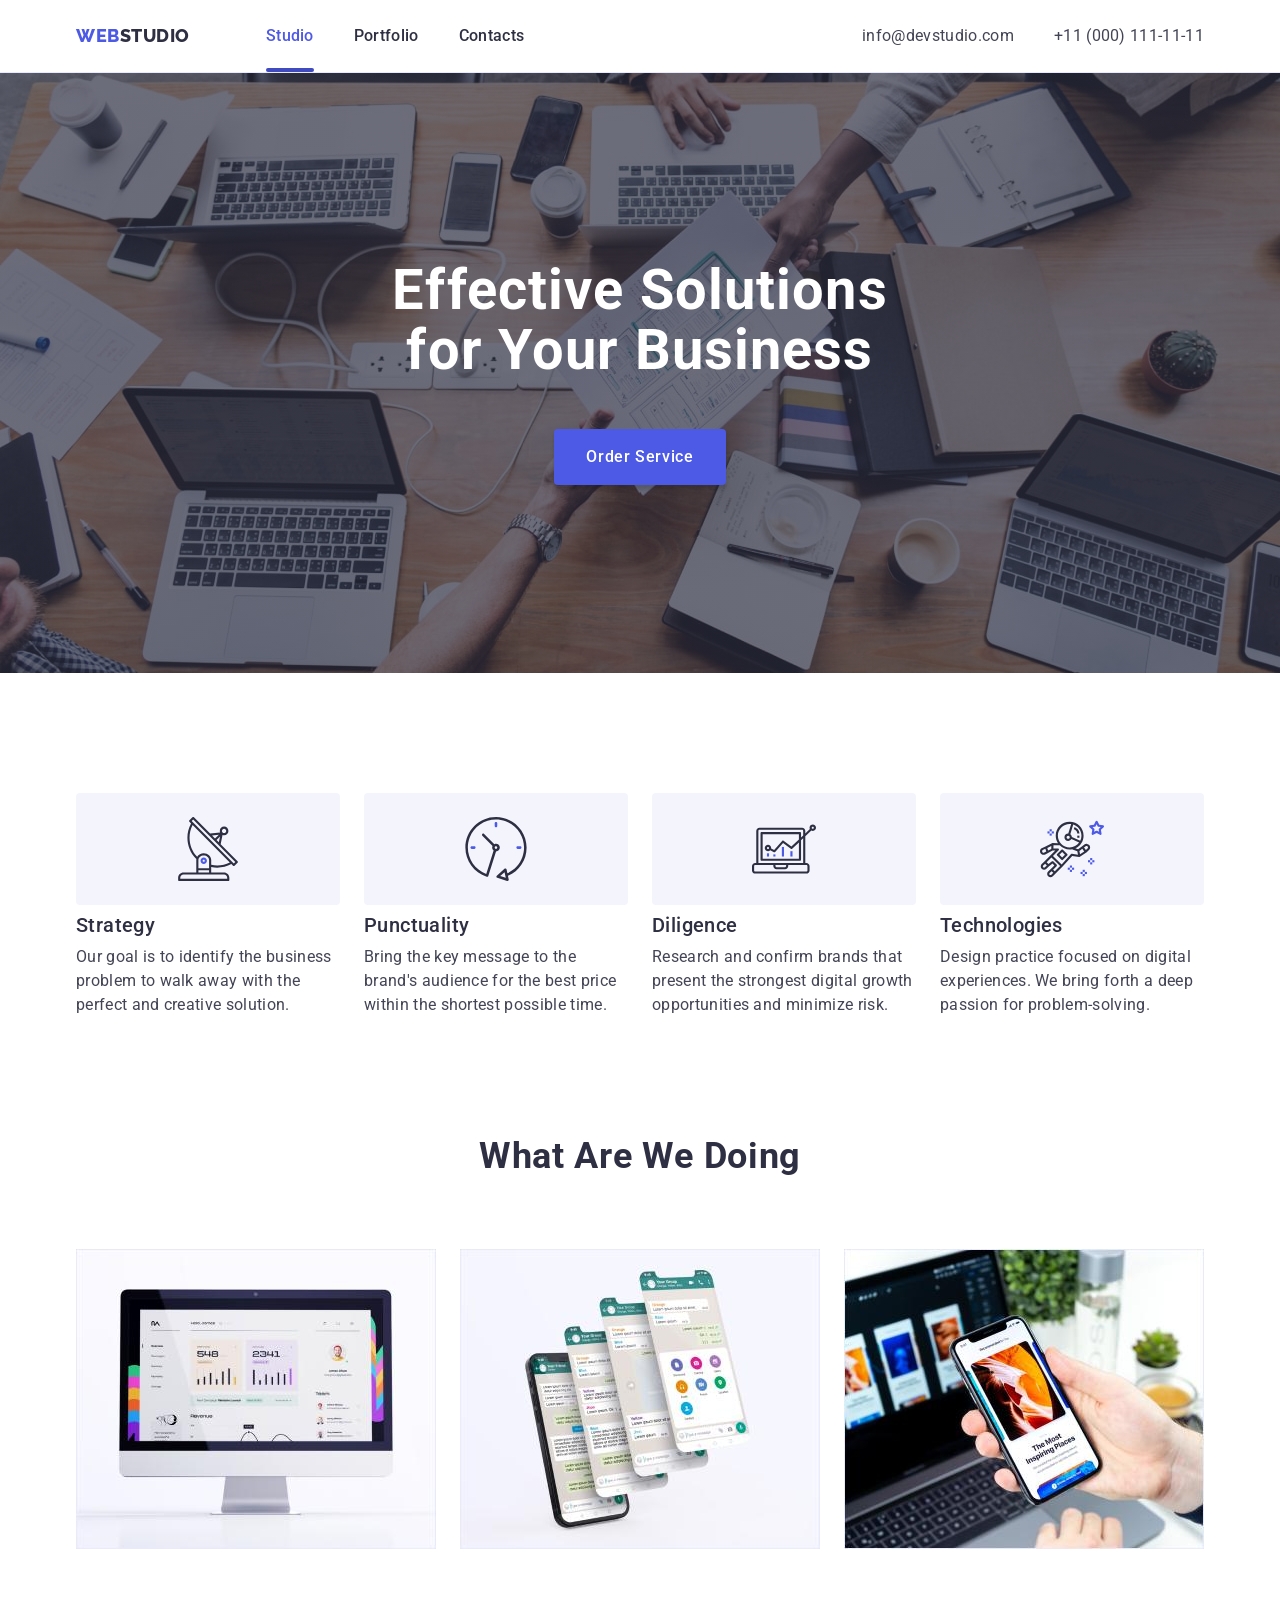
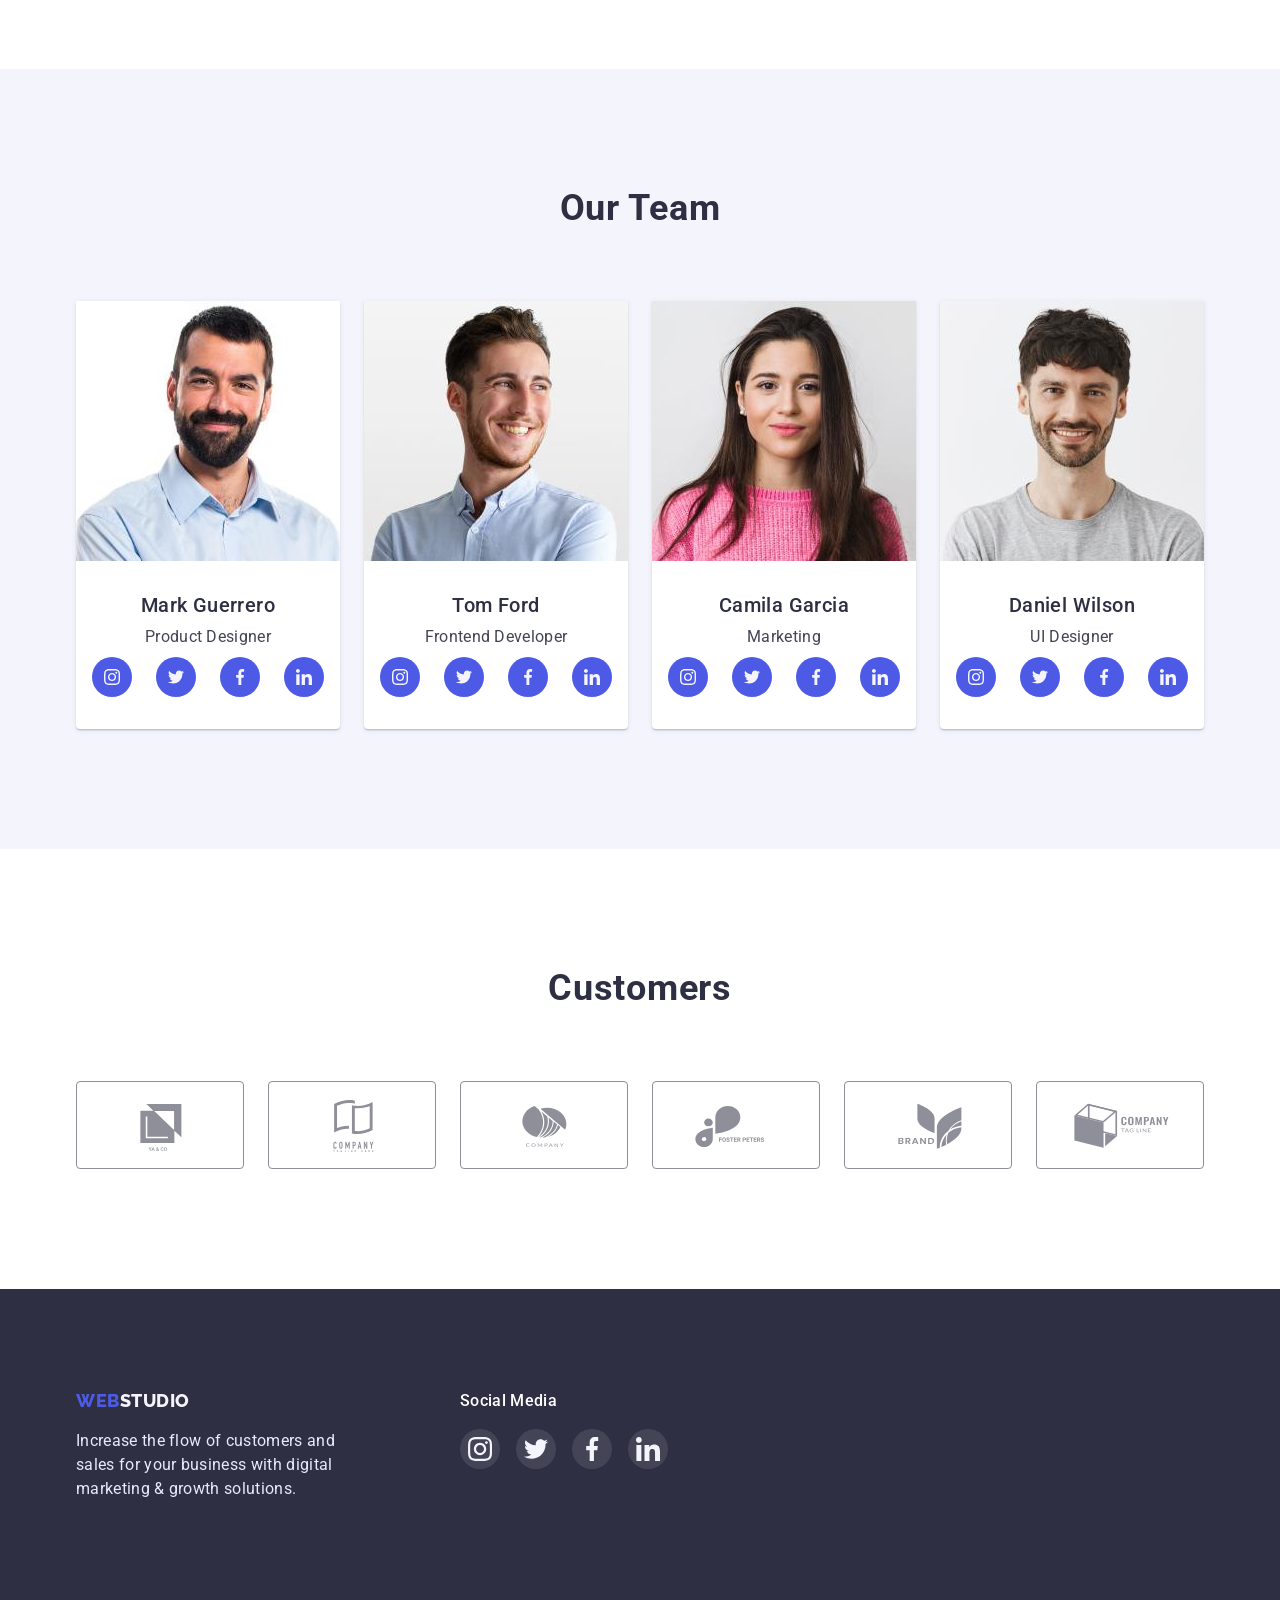
<file: index.html>
<!DOCTYPE html>
<html lang="en">
	<head>
		<meta charset="UTF-8" />
		<meta http-equiv="X-UA-Compatible" content="IE=edge" />
		<meta name="viewport" content="width=device-width, initial-scale=1.0" />
		<title>WebStudio</title>
		<link
			href="https://fonts.googleapis.com/css2?family=Raleway:wght@800&family=Roboto:wght@400;500;700;900&display=swap"
			rel="stylesheet"
		/>
		<link
			rel="stylesheet"
			href="https://cdnjs.cloudflare.com/ajax/libs/modern-normalize/1.1.0/modern-normalize.min.css"
			integrity="sha512-wpPYUAdjBVSE4KJnH1VR1HeZfpl1ub8YT/NKx4PuQ5NmX2tKuGu6U/JRp5y+Y8XG2tV+wKQpNHVUX03MfMFn9Q=="
			crossorigin="anonymous"
			referrerpolicy="no-referrer"
		/>
		<link rel="stylesheet" href="./css/styles.css" />
	</head>
	<body>
		<header class="nav">
			<div class="main-nav container">
				<nav class="page-nav">
					<a href="./index.html" target="_parent" class="logo-primary">Web<span class="logo-secondary">Studio</span></a>
					<ul class="page-nav list">
						<li class="item">
							<a href="./index.html" target="_parent" class="page-nav-link current"
								>Studio
								<div class="bottom-line"></div>
							</a>
						</li>
						<li class="item">
							<a href="./portfolio.html" target="_parent" class="page-nav-link">Portfolio</a>
						</li>
						<li class="item">
							<a href="" target="_parent" class="page-nav-link">Contacts</a>
						</li>
					</ul>
				</nav>
				<address class="address-nav">
					<ul class="address list">
						<li class="item">
							<a href="mailto:info@devstudio.com" class="address-link">info@devstudio.com</a>
						</li>
						<li class="item">
							<a href="tel:+110001111111" class="address-link">+11 (000) 111-11-11</a>
						</li>
					</ul>
				</address>
			</div>
		</header>
		<main>
			<section class="hero overlay">
				<div class="container">
					<h1 class="hero-title">Effective Solutions for Your Business</h1>
					<button type="button" class="button" data-modal-open>Order Service</button>
				</div>
			</section>
			<section class="section">
				<div class="container">
					<h2 class="section-title visually-hidden">Our strengths</h2>
					<ul class="strenghths list">
						<li class="item antenna">
							<div class="item-icon">
								<svg class="strenghths-icon">
									<use href="./images/symbol-defs.svg#icon-antenna" width="64px" height="64px"></use>
								</svg>
							</div>
							<h3 class="paragraph-title">Strategy</h3>
							<p class="paragraph">
								Our goal is to identify the business problem to walk away with the perfect and creative solution.
							</p>
						</li>
						<li class="item clock">
							<div class="item-icon">
								<svg class="strenghths-icon">
									<use href="./images/symbol-defs.svg#icon-clock" width="64px" height="64px"></use>
								</svg>
							</div>
							<h3 class="paragraph-title">Punctuality</h3>
							<p class="paragraph">
								Bring the key message to the brand's audience for the best price within the shortest possible time.
							</p>
						</li>
						<li class="item diagram">
							<div class="item-icon">
								<svg class="strenghths-icon">
									<use href="./images/symbol-defs.svg#icon-diagram" width="64px" height="64px"></use>
								</svg>
							</div>
							<h3 class="paragraph-title">Diligence</h3>
							<p class="paragraph">
								Research and confirm brands that present the strongest digital growth opportunities and minimize risk.
							</p>
						</li>
						<li class="item astronaut">
							<div class="item-icon">
								<svg class="strenghths-icon">
									<use href="./images/symbol-defs.svg#icon-astronaut" width="64px" height="64px"></use>
								</svg>
							</div>
							<h3 class="paragraph-title">Technologies</h3>
							<p class="paragraph">
								Design practice focused on digital experiences. We bring forth a deep passion for problem-solving.
							</p>
						</li>
					</ul>
				</div>
			</section>
			<section class="section examples">
				<div class="container"
					><h2 class="section-title examples">What are we doing</h2>
					<ul class="photos list">
						<li class="item">
							<img src="./images/imgdesktop.jpg" alt="Desctop apps" width="360" />
						</li>
						<li class="item">
							<img src="./images/imgphone.jpg" alt="Mobile phones" width="360" />
						</li>
						<li class="item">
							<img src="./images/imgdesign.jpg" alt="Mobile design" width="360" />
						</li> </ul
				></div>
			</section>
			<section class="section team">
				<div class="container"
					><h2 class="section-title team">Our Team</h2>
					<ul class="personnel list">
						<li class="item">
							<img class="photo" src="./images/imgmark.jpg" alt="Mark Guerrero" width="264" />
							<div class="name-tag">
								<h3 class="name">Mark Guerrero</h3>
								<p class="job">Product Designer</p>
								<ul class="social-links list">
									<li
										><a href="" class="social-link">
											<svg class="link-icon" width="16px" height="16px">
												<use href="./images/symbol-defs.svg#icon-instagram"></use>
											</svg> </a
									></li>
									<li
										><a href="" class="social-link"
											><svg class="link-icon" width="16px" height="16px">
												<use href="./images/symbol-defs.svg#icon-twitter"></use></svg></a
									></li>
									<li
										><a href="" class="social-link"
											><svg class="link-icon" width="16px" height="16px">
												<use href="./images/symbol-defs.svg#icon-facebook"></use></svg></a
									></li>
									<li
										><a href="" class="social-link"
											><svg class="link-icon" width="16px" height="16px">
												<use href="./images/symbol-defs.svg#icon-linkedin"></use></svg></a
									></li>
								</ul>
							</div>
						</li>
						<li class="item">
							<img class="photo" src="./images/imgtom.jpg" alt="Tom Ford" width="264" />
							<div class="name-tag">
								<h3 class="name">Tom Ford</h3>
								<p class="job">Frontend Developer</p>
								<ul class="social-links list">
									<li
										><a href="" class="social-link">
											<svg class="link-icon" width="16px" height="16px">
												<use href="./images/symbol-defs.svg#icon-instagram"></use>
											</svg> </a
									></li>
									<li
										><a href="" class="social-link"
											><svg class="link-icon" width="16px" height="16px">
												<use href="./images/symbol-defs.svg#icon-twitter"></use></svg></a
									></li>
									<li
										><a href="" class="social-link"
											><svg class="link-icon" width="16px" height="16px">
												<use href="./images/symbol-defs.svg#icon-facebook"></use></svg></a
									></li>
									<li
										><a href="" class="social-link"
											><svg class="link-icon" width="16px" height="16px">
												<use href="./images/symbol-defs.svg#icon-linkedin"></use></svg></a
									></li>
								</ul>
							</div>
						</li>
						<li class="item">
							<img class="photo" src="./images/imgcamila.jpg" alt="Camila Garcia" width="264" />
							<div class="name-tag">
								<h3 class="name">Camila Garcia</h3>
								<p class="job">Marketing</p>
								<ul class="social-links list">
									<li
										><a href="" class="social-link">
											<svg class="link-icon" width="16px" height="16px">
												<use href="./images/symbol-defs.svg#icon-instagram"></use>
											</svg> </a
									></li>
									<li
										><a href="" class="social-link"
											><svg class="link-icon" width="16px" height="16px">
												<use href="./images/symbol-defs.svg#icon-twitter"></use></svg></a
									></li>
									<li
										><a href="" class="social-link"
											><svg class="link-icon" width="16px" height="16px">
												<use href="./images/symbol-defs.svg#icon-facebook"></use></svg></a
									></li>
									<li
										><a href="" class="social-link"
											><svg class="link-icon" width="16px" height="16px">
												<use href="./images/symbol-defs.svg#icon-linkedin"></use></svg></a
									></li>
								</ul>
							</div>
						</li>
						<li class="item">
							<img class="photo" src="./images/imgdaniel.jpg" alt="Daniel Wilson" width="264" />
							<div class="name-tag">
								<h3 class="name">Daniel Wilson</h3>
								<p class="job">UI Designer</p>
								<ul class="social-links list">
									<li
										><a href="" class="social-link">
											<svg class="link-icon" width="16px" height="16px">
												<use href="./images/symbol-defs.svg#icon-instagram"></use>
											</svg> </a
									></li>
									<li
										><a href="" class="social-link"
											><svg class="link-icon" width="16px" height="16px">
												<use href="./images/symbol-defs.svg#icon-twitter"></use></svg></a
									></li>
									<li
										><a href="" class="social-link"
											><svg class="link-icon" width="16px" height="16px">
												<use href="./images/symbol-defs.svg#icon-facebook"></use></svg></a
									></li>
									<li
										><a href="" class="social-link"
											><svg class="link-icon" width="16px" height="16px">
												<use href="./images/symbol-defs.svg#icon-linkedin"></use></svg></a
									></li>
								</ul>
							</div>
						</li>
					</ul>
				</div>
			</section>
			<section class="section">
				<div class="container">
					<h2 class="section-title customers">customers</h2>
					<ul class="customers list">
						<li>
							<a href="" class="customers-link">
								<svg class="customers-icon" width="104px" height="56px">
									<use href="./images/symbol-defs.svg#icon-Logo"></use>
								</svg>
							</a>
						</li>
						<li
							><a href="" class="customers-link">
								<svg class="customers-icon" width="104px" height="56px">
									<use href="./images/symbol-defs.svg#icon-Logo1"></use>
								</svg> </a
						></li>
						<li
							><a href="" class="customers-link">
								<svg class="customers-icon" width="104px" height="56px">
									<use href="./images/symbol-defs.svg#icon-Logo2"></use>
								</svg> </a
						></li>
						<li
							><a href="" class="customers-link">
								<svg class="customers-icon" width="104px" height="56px">
									<use href="./images/symbol-defs.svg#icon-Logo3"></use>
								</svg> </a
						></li>
						<li>
							<a href="" class="customers-link">
								<svg class="customers-icon" width="104px" height="56px">
									<use href="./images/symbol-defs.svg#icon-Logo4"></use>
								</svg> </a
						></li>
						<li
							><a href="" class="customers-link">
								<svg class="customers-icon" width="104px" height="56px">
									<use href="./images/symbol-defs.svg#icon-Logo5"></use>
								</svg> </a
						></li>
					</ul>
				</div>
			</section>
		</main>
		<footer class="footer">
			<div class="container">
				<div class="motto">
					<a href="./index.html" target="_parent" class="logo-primary-footer"
						>Web<span class="logo-secondary-footer">Studio</span></a
					>
					<p class="paragraph-footer">
						Increase the flow of customers and sales for your business with digital marketing & growth solutions.
					</p>
				</div>
				<div class="footer-social">
					<p class="footer-subtitle">Social Media</p>
					<ul class="footer-social list">
						<li
							><a href="" class="footer-social-link">
								<svg class="footer-link-icon" width="24px" height="24px">
									<use href="./images/symbol-defs.svg#icon-instagram"></use>
								</svg> </a
						></li>
						<li
							><a href="" class="footer-social-link"
								><svg class="footer-link-icon" width="24px" height="24px">
									<use href="./images/symbol-defs.svg#icon-twitter"></use></svg></a
						></li>
						<li
							><a href="" class="footer-social-link"
								><svg class="footer-link-icon" width="24px" height="24px">
									<use href="./images/symbol-defs.svg#icon-facebook"></use></svg></a
						></li>
						<li
							><a href="" class="footer-social-link"
								><svg class="footer-link-icon" width="24px" height="24px">
									<use href="./images/symbol-defs.svg#icon-linkedin"></use></svg></a
						></li>
					</ul>
				</div>
			</div>
		</footer>
		<div class="backdrop is-hidden" data-modal>
			<div class="modal">
				<button class="cross-button" data-modal-close>
					<svg width="24px" height="24px">
						<use href="./images/symbol-defs.svg#icon-closecross"></use>
					</svg>
				</button>
			</div>
		</div>
		<script src="./js/modal.js"></script>
	</body>
</html>
</file>
<file: css/styles.css>
:root {
	--brand-color: #4d5ae5;
	--pressed-state: #404bbf;
	--dark-color: #2e2f42;
	--success-color: #31d0aa;
	--text-color: #434455;
	--subtle-text-color: #8e8f99;
	--accent-color: #e7e9fc;
	--light-color: #f4f4fd;
	--modal-overlay-color: #2e2f42;
	--hero-background-color: #2e2f42;
	--white-color: #ffffff;
	--modal-background: #fcfcfc;
}

/* Утилиты */

body {
	color: var(--text-color);
	background-color: var(--white-color);

	font-family: "Roboto", sans-serif;
	font-size: 16px;
}

h1,
h2,
h3,
h4,
h5,
h6 {
	margin-top: 0px;
	margin-bottom: 0px;
}

p {
	margin-top: 0px;
	margin-bottom: 0px;
}

.section {
	padding-top: 120px;
	padding-bottom: 120px;
}

.list {
	padding: 0px;
	margin: 0px;

	list-style: none;
}

.container {
	margin-left: auto;
	margin-right: auto;
	padding: 0px 15px;
	width: 1158px;
}

img {
	display: block;
}

/* Hidden */
.visually-hidden {
	position: absolute;
	width: 1px;
	height: 1px;
	margin: -1px;
	border: 0;
	padding: 0;

	white-space: nowrap;
	clip-path: inset(100%);
	clip: rect(0 0 0 0);
	overflow: hidden;
}

/* Header */

.nav {
	border-bottom: 1px solid var(--accent-color);
}

.main-nav {
	display: flex;
	align-items: center;
}

.logo-primary {
	margin-right: 76px;
	padding-top: 24px;
	padding-bottom: 24px;

	color: var(--brand-color);

	font-family: "Raleway", sans-serif;
	font-weight: 800;
	font-size: 18px;
	line-height: 1.33;
	letter-spacing: 0.03em;
	text-transform: uppercase;
	text-decoration: none;
}

.logo-secondary {
	color: var(--dark-color);

	font-family: "Raleway", sans-serif;
	font-weight: 800;
	font-size: 18px;
	line-height: 1.33;
	letter-spacing: 0.03em;
	text-transform: uppercase;
	text-decoration: none;
}

.page-nav {
	display: flex;
	align-items: center;
}

.page-nav.list {
	display: flex;
}

.page-nav .item:not(:last-child) {
	margin-right: 40px;
}

.page-nav-link {
	display: block;
	position: relative;
	padding-top: 24px;
	padding-bottom: 24px;

	color: var(--dark-color);

	font-weight: 500;
	line-height: 1.5;
	text-decoration: none;
	letter-spacing: 0.02em;

	transition-property: color;
	transition-duration: 250ms;
	transition-timing-function: cubic-bezier(0.4, 0, 0.2, 1);
}

.page-nav-link.current::after {
	display: block;
	position: absolute;
	content: "";
	width: 100%;
	height: 4px;
	left: 0px;
	bottom: 0px;

	background: var(--pressed-state);
	border-radius: 2px;
}

.page-nav-link.current {
	color: var(--brand-color);
}

.address-nav {
	margin-left: auto;
}

.address.list {
	display: flex;
}

.address.list .item:not(:last-child) {
	margin-right: 40px;
}

.address-link {
	color: var(--text-color);

	font-style: normal;
	font-weight: 400;
	line-height: 1.5;
	text-decoration: none;
	letter-spacing: 0.02em;

	transition-property: color;
	transition-duration: 250ms;
	transition-timing-function: cubic-bezier(0.4, 0, 0.2, 1);
}

.page-nav-link:hover,
.address-link:hover,
.page-nav-link:focus,
.address-link:focus {
	color: var(--pressed-state);
}

/* Hero */
.hero {
	padding-top: 188px;
	padding-bottom: 188px;

	background-color: var(--dark-color);
	text-align: center;
}

.overlay {
	background-image: linear-gradient(rgba(46, 47, 66, 0.7), rgba(46, 47, 66, 0.7)), url(../images/office-bg.jpg);
	background-size: cover;
	background-repeat: no-repeat;
	background-position: center;
	max-width: 1440px;
	height: 600px;
	margin: 0 auto;
}

.hero-title {
	display: block;
	margin-top: 0px;
	margin-bottom: 48px;
	margin-left: auto;
	margin-right: auto;
	width: 496px;

	color: var(--white-color);

	font-size: 56px;
	line-height: 1.07;
	letter-spacing: 0.02em;
}

/* Buttons */
.button {
	border-radius: 4px;
	padding: 16px 32px;
	min-width: 169px;
	border-width: 0px;

	color: var(--white-color);
	background-color: var(--brand-color);
	box-shadow: 0px 4px 4px rgba(0, 0, 0, 0.15);

	font-family: inherit;
	font-weight: 500;
	font-size: 16px;
	line-height: 1.5;
	letter-spacing: 0.04em;
	cursor: pointer;

	transition-property: color, background-color, box-shadow;
	transition-duration: 250ms;
	transition-timing-function: cubic-bezier(0.4, 0, 0.2, 1);
}
.button:hover,
.button:focus {
	color: var(--white-color);
	background-color: var(--pressed-state);
	box-shadow: 0px 4px 4px rgba(0, 0, 0, 0.15);
}

.filter-button {
	border-radius: 4px;
	padding: 12px 24px;
	border: 1px solid var(--accent-color);
	min-width: 69px;
	text-align: center;

	color: var(--brand-color);

	background-color: var(--light-color);
	font-family: inherit;
	font-weight: 500;
	font-size: 16px;
	line-height: 1.5;
	text-align: center;
	letter-spacing: 0.04em;
	cursor: pointer;

	transition-property: color, background-color, box-shadow, border;
	transition-duration: 250ms;
	transition-timing-function: cubic-bezier(0.4, 0, 0.2, 1);
}

.filter-button:hover,
.filter-button:focus {
	color: var(--white-color);
	background-color: var(--pressed-state);
	border: 1px solid transparent;
	box-shadow: 0px 4px 4px rgba(0, 0, 0, 0.15);
}

/* Our strengths */
.strenghths.list {
	display: flex;
}

.strenghths.list .item {
	width: 264px;
}

.strenghths.list .item:not(:last-child) {
	margin-right: 24px;
}

.strenghths.list .item-icon {
	display: flex;
	align-items: center;
	justify-content: center;
	height: 112px;
	margin-bottom: 8px;
	border-radius: 4px;

	background-color: var(--light-color);
}

.strenghths-icon {
	width: 64px;
	height: 64px;
}

.paragraph-title {
	margin-bottom: 8px;
}

.paragraph-title,
.name {
	color: var(--dark-color);
	font-weight: 500;
	font-size: 20px;
	line-height: 1.2;
	letter-spacing: 0.02em;
}

.paragraph {
	line-height: 1.5;
	letter-spacing: 0.02em;
}

/*Examples*/

.photos.list {
	display: flex;
}

.photos.list .item:not(:last-child) {
	margin-right: 24px;
}

.section.examples {
	padding-top: 0px;
}

.section-title.examples {
	margin-bottom: 72px;
}

/* Team */

.personnel.list {
	display: flex;
}

.personnel.list .item:not(:last-child) {
	margin-right: 24px;
}

.name-tag {
	padding: 32px 16px;
	text-align: center;
}

.personnel.list .item {
	background-color: var(--white-color);
	width: 264px;
	border-radius: 0px 0px 4px 4px;
	box-shadow: 0px 1px 6px rgba(46, 47, 66, 0.08), 0px 1px 1px rgba(46, 47, 66, 0.16), 0px 2px 1px rgba(46, 47, 66, 0.08);
}

.team {
	background: var(--light-color);
}

.job {
	line-height: 1.5;
	letter-spacing: 0.02em;
	margin-bottom: 8px;
}

.section-title.team {
	margin-bottom: 72px;
}

.name {
	margin-bottom: 8px;
}

.social-links.list {
	display: flex;
	width: 232px;
	height: 40px;
	gap: 24px;
}

.link-icon {
}

.social-link {
	display: flex;
	background-color: var(--brand-color);
	border-radius: 50%;

	align-items: center;
	justify-content: center;

	height: 40px;
	width: 40px;

	transition-property: background-color;
	transition-duration: 250ms;
	transition-timing-function: cubic-bezier(0.4, 0, 0.2, 1);
}

.social-link:hover,
.social-link:focus {
	background-color: var(--pressed-state);
}
/* Sections */

.section-title {
	color: var(--dark-color);
	font-size: 36px;
	line-height: 1.11;
	text-align: center;
	text-transform: capitalize;
	letter-spacing: 0.02em;
}

.section.portfolio {
	padding-top: 96px;
}

/* Customers */

.section-title.customers {
	margin-bottom: 72px;
}

.customers.list {
	display: flex;

	gap: 24px;
}

.customers-icon {
	fill: currentColor;
}

.customers-link {
	display: flex;
	align-items: center;
	justify-content: center;
	width: 168px;
	height: 88px;

	color: var(--subtle-text-color);

	border: 1px solid currentColor;
	border-radius: 4px;

	transition-property: color;
	transition-duration: 250ms;
	transition-timing-function: cubic-bezier(0.4, 0, 0.2, 1);
}

.customers-link:hover,
.customers-link:focus {
	color: var(--pressed-state);
}
/* Filters */

.filter.list {
	display: flex;
	justify-content: center;
	gap: 24px;
	margin-bottom: 72px;
}

/* Portfolio photos list */

.portfolio-photos.list {
	display: flex;
	flex-wrap: wrap;
}

.portfolio-photo {
	width: 360px;
	margin-right: 24px;
	margin-bottom: 48px;
}

.portfolio-images {
	position: relative;
	overflow: hidden;
}

.portfolio-overlay {
	position: absolute;

	top: 0px;
	left: 0px;

	width: 360px;
	height: 300px;

	padding: 40px 32px;

	background-color: var(--brand-color);

	transform: translateY(300px);
	transition-property: transform;
	transition-duration: 250ms;
	transition-timing-function: cubic-bezier(0.4, 0, 0.2, 1);
}

.portfolio-link {
	text-decoration: none;
	transition-property: box-shadow;
	transition-duration: 250ms;
	transition-timing-function: cubic-bezier(0.4, 0, 0.2, 1);
}

.portfolio-link:hover,
.portfolio-link:focus {
	box-shadow: 0px 1px 6px rgba(46, 47, 66, 0.08), 0px 1px 1px rgba(46, 47, 66, 0.16), 0px 2px 1px rgba(46, 47, 66, 0.08);
}

.portfolio-photo:hover .portfolio-overlay,
.portfolio-photo:focus .portfolio-overlay {
	transform: translateY(0px);
}

.portfolio-photo:nth-child(3n) {
	margin-right: 0px;
}

.portfolio-photo:nth-last-child(-n + 3) {
	margin-bottom: 0px;
}

.card-name {
	border: 1px solid var(--accent-color);
	border-width: 0px 1px 1px;

	background-color: var(--white-color);

	padding-left: 16px;
	padding-top: 32px;
	padding-bottom: 32px;
}

.portfolio-link {
	display: block;
}

.paragraph-portfolio {
	font-weight: 400;
	font-size: 16px;
	line-height: 1.5;

	color: var(--light-color);
}

/* Footer */

.footer {
	background: var(--dark-color);
	padding: 100px 0px;
}

.logo-primary-footer {
	display: block;
	margin-bottom: 16px;

	color: var(--brand-color);

	background-color: var(--dark-color);
	font-family: "Raleway", sans-serif;
	font-weight: 800;
	font-size: 18px;
	line-height: 1.33;
	letter-spacing: 0.03em;
	text-transform: uppercase;
	text-decoration: none;
}

.logo-secondary-footer {
	color: var(--light-color);
	font-family: "Raleway", sans-serif;
	font-weight: 800;
	font-size: 18px;
	line-height: 1.33;
	letter-spacing: 0.03em;
	text-transform: uppercase;
	text-decoration: none;
}

.paragraph-footer {
	width: 264px;

	color: var(--accent-color);

	background-color: var(--dark-color);
	font-size: 16px;
	line-height: 1.5;
	letter-spacing: 0.02em;
}

.footer-subtitle {
	color: var(--white-color);
	font-weight: 500;
	font-size: 16px;
	line-height: 1.5;
	letter-spacing: 0.02em;

	margin-bottom: 16px;
}

.motto {
	margin-right: 120px;
}

.footer > .container {
	display: flex;
}

.footer-social.list {
	display: flex;
	gap: 16px;
	height: 40px;
}

.footer-social-link {
	display: flex;
	align-items: center;
	justify-content: center;
	width: 40px;
	height: 40px;
	border-radius: 50%;
	background-color: rgba(255, 255, 255, 0.1);

	transition-property: background-color;
	transition-duration: 250ms;
	transition-timing-function: cubic-bezier(0.4, 0, 0.2, 1);
}

.footer-social-link:hover,
.footer-social-link:focus {
	background-color: var(--success-color);
}

/* Modal */

.backdrop {
	position: fixed;
	top: 0px;
	left: 0px;

	opacity: 100;

	width: 100%;
	height: 100%;

	background-color: rgba(46, 47, 66, 0.4);
}

.backdrop.is-hidden {
	opacity: 0;
	pointer-events: none;
}

.modal {
	position: absolute;
	top: 50%;
	left: 50%;
	transform: translate(-50%, -50%);

	padding: 24px 24px;

	width: 408px;
	height: 576px;

	background-color: var(--modal-background);
}

.cross-button {
	display: flex;
	padding: 0;
	margin: 0;
	border: 0;
	justify-content: center;
	align-items: center;

	position: absolute;

	top: 24px;
	right: 24px;

	width: 24px;
	height: 24px;
	border-radius: 50%;
	cursor: pointer;
}
</file>
